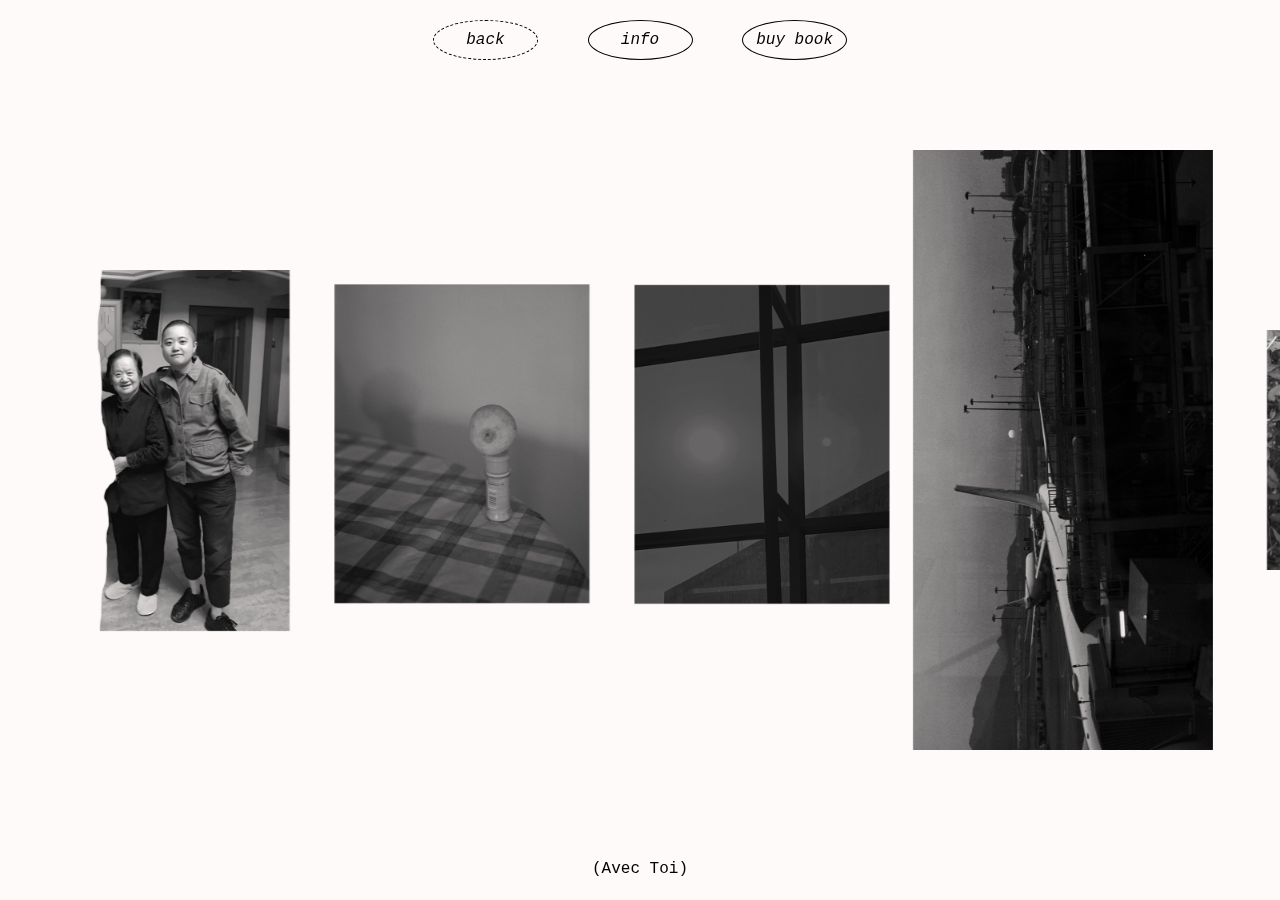
<file: projects/avec_toi.html>
<!DOCTYPE html>
<html>
  <head>
    <title>(Avec Toi)</title>
    <meta name="viewport" content="width=device-width,initial-scale=1.0" />
    <meta charset="utf-8" />
    <link rel="icon" type="image/png" href="icons/avec_toi.png" />
    <link rel="stylesheet" href="../index.css">
    <link rel="stylesheet" href="../project.css">
    <link href="https://fonts.googleapis.com/css?family=Source+Code+Pro" rel="stylesheet">

    <style media="screen">

      body {
        background-color: Snow;
      }

      #gallery {
        margin-left: 0;
        margin-top: calc(50vh - 300px);
      }

      #scrolls img {
        height: 600px;
        mix-blend-mode: multiply;
        margin-left: -9px;
        margin-right: 0px;
      }

    </style>

  </head>

  <body>


    <center class="bottom" id="en">(Avec Toi)</center>

    <center class="top">
      <button id="back">back</button>
      <button id="project-info">info</button>
      <button id="buy-book">buy book</button>
    </center>

    <center class="top">
      <a href="../index.html"><button id="back-blur"></button></a>
      <button id="project-info-blur"></button>
      <button id="buy-book-blur"></button>
    </center>




  <div id="gallery">
    <div id="scrolls">
      <img src="avec_toi/01.jpg"></img>
      <img src="avec_toi/02.jpg"></img>
      <img src="avec_toi/03.jpg"></img>
      <img src="avec_toi/04.jpg"></img>
      <img src="avec_toi/05.jpg"></img>
      <img src="avec_toi/06.jpg"></img>
      <img src="avec_toi/07.jpg"></img>
      <img src="avec_toi/08.jpg"></img>
      <img src="avec_toi/09.jpg"></img>
      <img src="avec_toi/10.jpg"></img>
      <img src="avec_toi/11.jpg"></img>
      <img src="avec_toi/12.jpg"></img>
      <img src="avec_toi/13.jpg"></img>
      <img src="avec_toi/14.jpg"></img>
      <img src="avec_toi/15.jpg"></img>
      <img src="avec_toi/16.jpg"></img>
      <img src="avec_toi/17.jpg"></img>
      <img src="avec_toi/18.jpg"></img>
      <img src="avec_toi/19.jpg"></img>
      <img src="avec_toi/20.jpg"></img>
      <img src="avec_toi/21.jpg"></img>
      <img src="avec_toi/22.jpg"></img>
      <img src="avec_toi/23.jpg"></img>
      <img src="avec_toi/24.jpg"></img>
      <img src="avec_toi/25.jpg"></img>
      <img src="avec_toi/26.jpg"></img>
      <img src="avec_toi/27.jpg"></img>
      <img src="avec_toi/28.jpg"></img>
      <img src="avec_toi/29.jpg"></img>
      <img src="avec_toi/30.jpg"></img>
      <img src="avec_toi/31.jpg"></img>
      <img src="avec_toi/32.jpg"></img>
      <img src="avec_toi/33.jpg"></img>
      <img src="avec_toi/34.jpg"></img>
      <img src="avec_toi/35.jpg"></img>
      <img src="avec_toi/36.jpg"></img>
      <img src="avec_toi/37.jpg"></img>
      <img src="avec_toi/38.jpg"></img>
      <img src="avec_toi/39.jpg"></img>
      <img src="avec_toi/40.jpg"></img>
      <img src="avec_toi/41.jpg"></img>
      <img src="avec_toi/42.jpg"></img>
      <img src="avec_toi/43.jpg"></img>
      <img src="avec_toi/44.jpg"></img>
    </div>
  </div>


    <div id="blur-bg"></div>


    <div id="info-container">
      <div id="info-text">
        <p>
          (Avec Toi) is a 5x10in accordion book, folding in and out of memories, sweet or sour, good or bad, alive or dead. It genuinely provides a resting place for the remaining complicated somehow timeless sentiments to be processed.
        </p>
      </div>
    </div>


    <div id="book-container">

      <div id="bookpic">
        <div class="SlideImg"><img src="avec_toi_book/01.jpg"></div>
        <div class="SlideImg"><img src="avec_toi_book/02.jpg"></div>
        <div class="SlideImg"><img src="avec_toi_book/03.jpg"></div>
        <div class="SlideImg"><img src="avec_toi_book/04.jpg"></div>
        <div class="SlideImg"><img src="avec_toi_book/06.jpg"></div>
        <div class="SlideImg"><img src="avec_toi_book/07.jpg"></div>
        <div class="SlideImg"><img src="avec_toi_book/09.jpg"></div>
        <a id="left">&#10229;</a>
        <a id="right">&#10230;</a>
      </div>

      <ul>
        <li>- text translated by Grace Shuyi Liew</li>
        <li>- artist edition of 7</li>
        <li>- handmade accordion</li>
        <li>- 5x10in</li>
        <li>- available in summer 2019</li>
      </ul>

      <div class="buy">
        <button type="button">buy</button>
      </div>
      <div class="buy">
        <a href="https://www.paypal.com/us/home">
          <button type="button" id="buy-blur"></button>
        </a>
      </div>

    </div>



  <script src="../js/jquery.min.js"></script>
  <script src="../js/project.js"></script>




  </body>
</html>
</file>
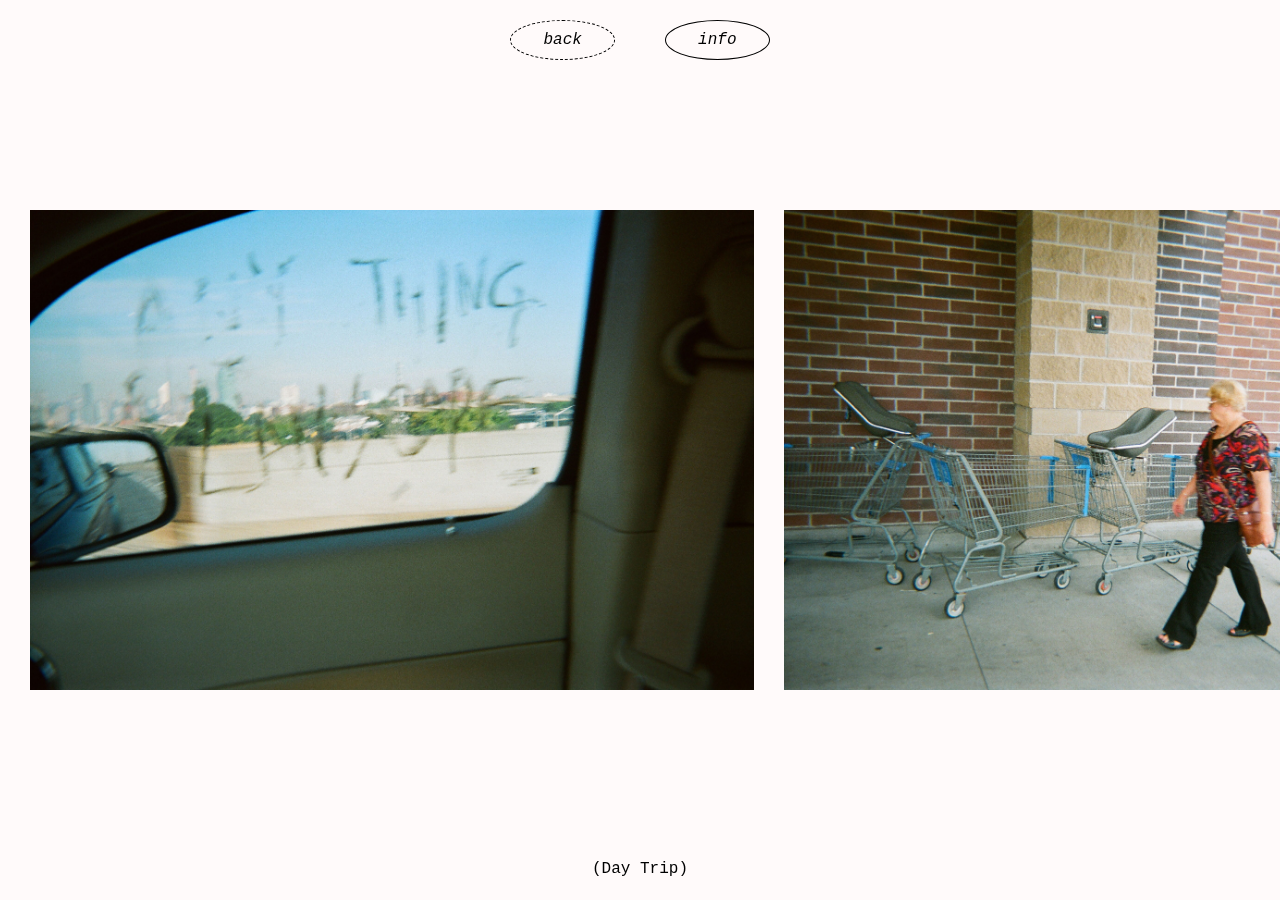
<file: projects/day_trip.html>
<!DOCTYPE html>
<html>
  <head>
    <title>(Day Trip)</title>
    <meta name="viewport" content="width=device-width,initial-scale=1.0" />
    <meta charset="utf-8" />
    <link rel="icon" type="image/png" href="icons/day_trip.png" />
    <link rel="stylesheet" href="../index.css">
    <link rel="stylesheet" href="../project.css">
    <link href="https://fonts.googleapis.com/css?family=Source+Code+Pro" rel="stylesheet">

    <style media="screen">

      body {
        background-color: Snow;
      }

      #gallery {
        margin-top: calc(50vh - 240px);
      }

      #scrolls img {
        height: 480px;
      }


    </style>

  </head>

  <body>


    <center class="bottom" id="en">(Day Trip)</center>

    <center class="top">
      <button id="back">back</button>
      <button id="project-info">info</button>
      <!-- <button id="buy-book">buy book</button> -->
    </center>

    <center class="top">
      <a href="../index.html"><button id="back-blur"></button></a>
      <button id="project-info-blur"></button>
      <!-- <button id="buy-book-blur"></button> -->
    </center>





  <div id="gallery">
    <div id="scrolls">
      <img src="day_trip/01.jpg"></img>
      <img src="day_trip/02.jpg"></img>
      <img src="day_trip/03.jpg"></img>
      <img src="day_trip/04.jpg"></img>
      <img src="day_trip/05.jpg"></img>
      <img src="day_trip/06.jpg"></img>
      <img src="day_trip/07.jpg"></img>
      <img src="day_trip/08.jpg"></img>
      <img src="day_trip/09.jpg"></img>
      <img src="day_trip/10.jpg"></img>
      <img src="day_trip/11.jpg"></img>
      <img src="day_trip/12.jpg"></img>
      <img src="day_trip/13.jpg"></img>
      <img src="day_trip/14.jpg"></img>
      <img src="day_trip/15.jpg"></img>
      <img src="day_trip/16.jpg"></img>
      <img src="day_trip/17.jpg"></img>
      <img src="day_trip/18.jpg"></img>
      <img src="day_trip/19.jpg"></img>
      <img src="day_trip/20.jpg"></img>
    </div>
  </div>


    <div id="blur-bg"></div>


    <div id="info-container">
      <div id="info-text">
        <p>
          The Chinese have a theory that you pass through boredom into fascination and I think it's true. I would never choose a subject for what it means to me or what I think about it. You've just got to choose a subject - and what you feel about it, what it means, begins to unfold if you just plain choose a subject and do it enough. <br>
          - Diane Arbus
        </p>
        <p>
          --------------------
        </p>
        <p>
          One early Saturday morning,
        </p>
        <p>
          I got up, packed up the photo gear, <br>
          lined them up perfectly to the door
          </p>
        <p>
          I went out to park my car in front of the townhouse <br>
          after parking in neural and emergency break
        </p>
        <p>
          I walked to the house door <br>
          “Fxxx, where are my keys!” <br>
          without outsourcing unreachable contact
        </p>
        <p>
          I killed myself.
        </p>
        <p>
          OR
        </p>
        <p>
          for the sake of more torture on me <br>
          I drove to the closest drug store picked up 3 one time use cameras and started the road trip
        </p>
        <p>
          Hardly can I reject the fact that the imagery is cliché, nor its Americana characteristic, however, undoubtedly the nature of a photographer is unfolded here. How much can you do without the staple stool? What does hopeless mean to a lens-based artist?
        </p>
        <p>
          In the end, the desire and believe of picture making will conquer the barrier, and lead you to somewhere you belong.
        </p>
      </div>
    </div>


    <!-- <div id="book-container">

      <div id="bookpic">
      </div>

      <ul>
        <li>Coming Soon</li>
      </ul>

      <div class="buy">
        <button type="button">buy</button>
      </div>
      <div class="buy">
        <a href="https://www.paypal.com/us/home">
          <button type="button" id="buy-blur"></button>
        </a>
      </div>

    </div> -->






  <script src="../js/jquery.min.js"></script>
  <script src="../js/project.js"></script>




  </body>
</html>
</file>
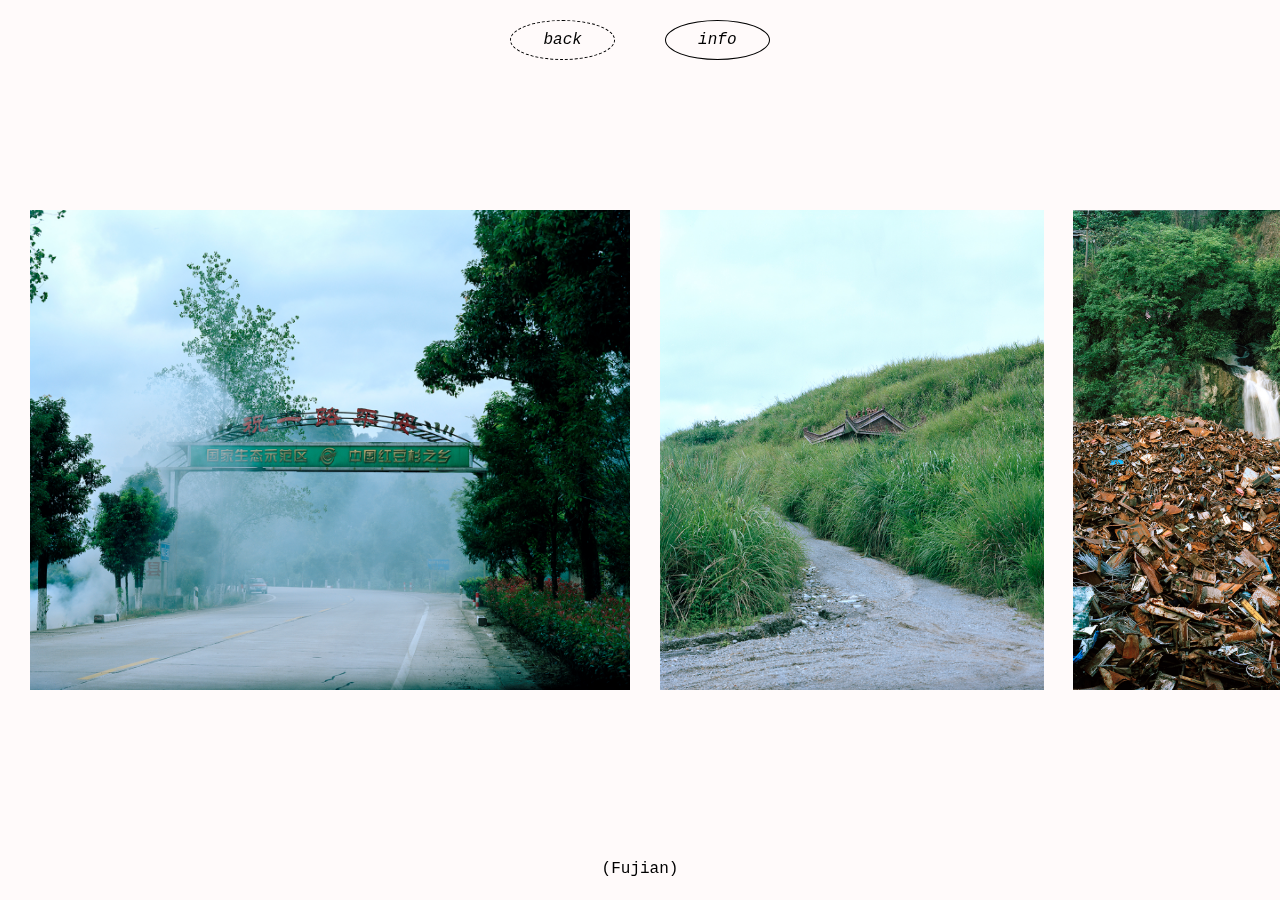
<file: projects/FJ.html>
<!DOCTYPE html>
<html>
  <head>
    <title>(Fujian)</title>
    <meta name="viewport" content="width=device-width,initial-scale=1.0" />
    <meta charset="utf-8" />
    <link rel="icon" type="image/png" href="icons/FJ.png" />
    <link rel="stylesheet" href="../index.css">
    <link rel="stylesheet" href="../project.css">
    <link href="https://fonts.googleapis.com/css?family=Source+Code+Pro" rel="stylesheet">

    <style media="screen">

      body {
        background-color: Snow;
      }

      #gallery {
        margin-top: calc(50vh - 240px);
      }

      #scrolls img {
        height: 480px;
      }


    </style>

  </head>

  <body>


    <center class="bottom">(Fujian)</center>

    <center class="top">
      <button id="back">back</button>
      <button id="project-info">info</button>
      <!-- <button id="buy-book">buy book</button> -->
    </center>

    <center class="top">
      <a href="../index.html"><button id="back-blur"></button></a>
      <button id="project-info-blur"></button>
      <!-- <button id="buy-book-blur"></button> -->
    </center>





  <div id="gallery">
    <div id="scrolls">
      <img src="FJ/01.jpg"></img>
      <img src="FJ/02.jpg"></img>
      <img src="FJ/03.jpg"></img>
      <img src="FJ/04.jpg"></img>
      <img src="FJ/05.jpg"></img>
      <img src="FJ/06.jpg"></img>
      <img src="FJ/07.jpg"></img>
      <img src="FJ/08.jpg"></img>
      <img src="FJ/09.jpg"></img>
      <img src="FJ/10.jpg"></img>
      <img src="FJ/11.jpg"></img>
      <img src="FJ/12.jpg"></img>
      <img src="FJ/13.jpg"></img>
      <img src="FJ/14.jpg"></img>
      <img src="FJ/15.jpg"></img>
      <img src="FJ/16.jpg"></img>
      <img src="FJ/17.jpg"></img>
    </div>
  </div>


    <div id="blur-bg"></div>


    <div id="info-container">
      <div id="info-text">
        <p>
          Statement:
        </p>
      </div>
    </div>


    <!-- <div id="book-container">

      <div id="bookpic">
      </div>

      <ul>
        <li>Coming Soon</li>
      </ul>

      <div class="buy">
        <button type="button">buy</button>
      </div>
      <div class="buy">
        <a href="https://www.paypal.com/us/home">
          <button type="button" id="buy-blur"></button>
        </a>
      </div>

    </div> -->






  <script src="../js/jquery.min.js"></script>
  <script src="../js/project.js"></script>




  </body>
</html>
</file>
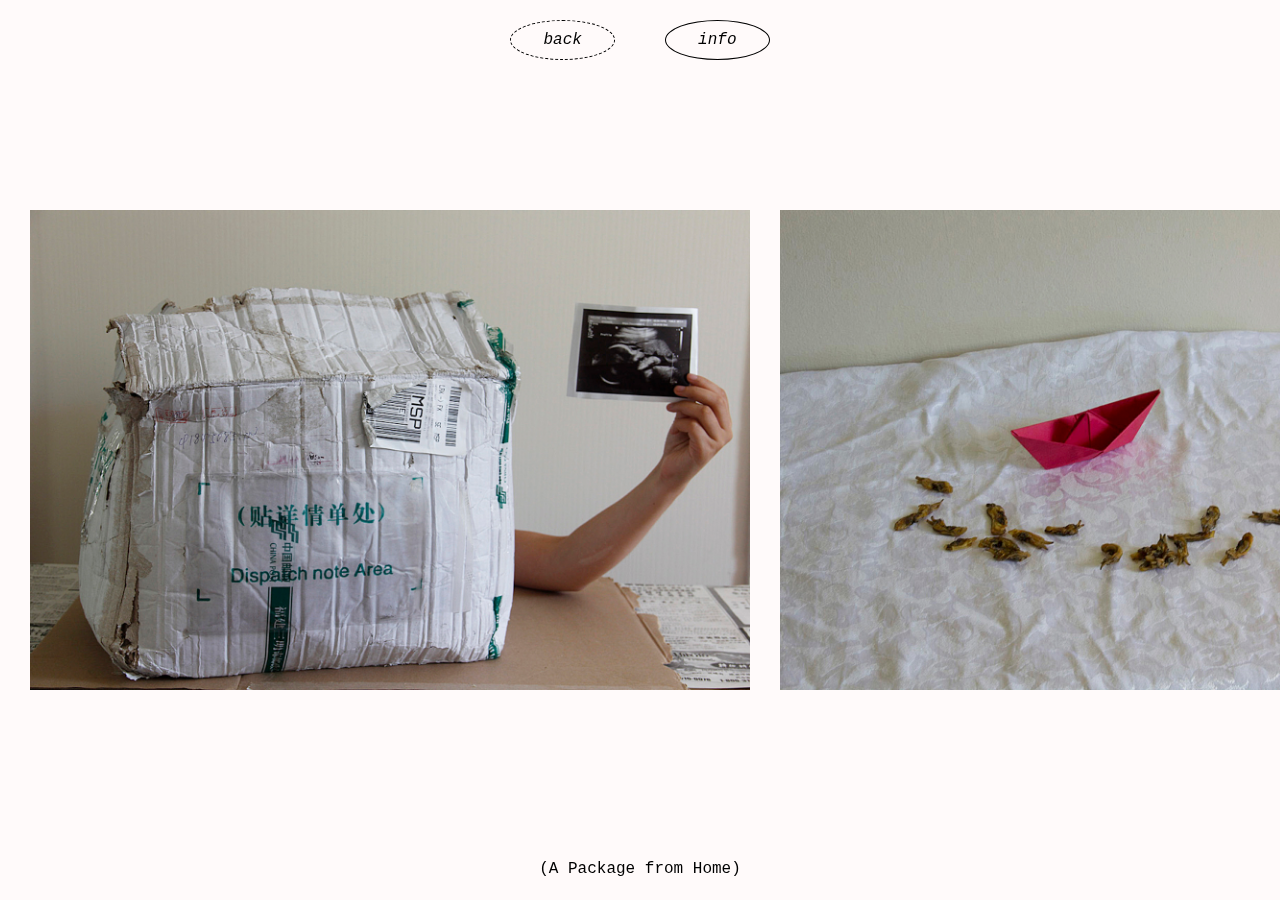
<file: projects/package.html>
<!DOCTYPE html>
<html>
  <head>
    <title>(A Package from Home)</title>
    <meta name="viewport" content="width=device-width,initial-scale=1.0" />
    <meta charset="utf-8" />
    <link rel="icon" type="image/png" href="icons/package.png" />
    <link rel="stylesheet" href="../index.css">
    <link rel="stylesheet" href="../project.css">
    <link href="https://fonts.googleapis.com/css?family=Source+Code+Pro" rel="stylesheet">

    <style media="screen">

      body {
        background-color: Snow;
      }

      #gallery {
        margin-top: calc(50vh - 240px);
      }

      #scrolls img {
        height: 480px;
      }


    </style>

  </head>

  <body>


    <center class="bottom" id="en">(A Package from Home)</center>

    <center class="top">
      <button id="back">back</button>
      <button id="project-info">info</button>
      <!-- <button id="buy-book">buy book</button> -->
    </center>

    <center class="top">
      <a href="../index.html"><button id="back-blur"></button></a>
      <button id="project-info-blur"></button>
      <!-- <button id="buy-book-blur"></button> -->
    </center>





  <div id="gallery">
    <div id="scrolls">
      <img src="package/01.jpg"></img>
      <img src="package/02.jpg"></img>
      <img src="package/03.jpg"></img>
      <img src="package/04.jpg"></img>
      <img src="package/05.jpg"></img>
      <img src="package/06.jpg"></img>
      <img src="package/07.jpg"></img>
    </div>
  </div>


    <div id="blur-bg"></div>


    <div id="info-container">
      <div id="info-text">
        <p>
          Statement:
        </p>
      </div>
    </div>


    <!-- <div id="book-container">

      <div id="bookpic">
      </div>

      <ul>
        <li>Coming Soon</li>
      </ul>

      <div class="buy">
        <button type="button">buy</button>
      </div>
      <div class="buy">
        <a href="https://www.paypal.com/us/home">
          <button type="button" id="buy-blur"></button>
        </a>
      </div>

    </div> -->






  <script src="../js/jquery.min.js"></script>
  <script src="../js/project.js"></script>




  </body>
</html>
</file>
<file: index.css>
body {
  border: 0;
  margin: 0;
  top: 0;
  font-family: monospace;
  font-size: 12pt;
  line-height: 16pt;
}

ul {
  list-style: none;
}

a {
  text-decoration: none;
  color: black;
  cursor: pointer;
}

a:after {
  text-decoration: none;
  color: black;
}

p {
  margin-top: 0px;
}

#chen {
  position: fixed;
  top: 48vh;
  left: 20px;
  display: inline-block;
  z-index: 99;
}

#plus {
  font-size: 15pt;
  position: fixed;
  float: right;
  top: 48vh;
  right: 20px;
  text-align: right;
  display: inline-block;
  cursor: pointer;
  z-index: 99;
}

#menu {
  position: fixed;
  float: right;
  top: 48vh;
  right: 40px;
  margin: 0px;
  text-align: right;
  display: inline-block;
  z-index: 99;
}

#middle {
  font-style: italic;
  position: absolute;
  top: 48vh;
  left: 50vw;
  transform: translate(-50%,0);
  -webkit-transform: translate(-50%,0);
}

button {
  -webkit-appearance: none;
  background-color: rgba(0,0,0,0);
  border: 1px solid rgba(0,0,0,0);
  border-radius: 100%;
  outline: 0;
  text-align: center;
  font-size: 12pt;
  font-family: monospace;
  font-style: italic;
  cursor: pointer;
  display: inline-block;
  margin: 20px;
  width: 105px;
  height: 40px;
}

select {
  -webkit-appearance: none;
  border: 0px;
  padding: 0px;
  background-color: rgba(0,0,0,0);
}





/* -------------------- PROJECTS -------------------- */

#projects {
  position: fixed;
  margin: 0;
}

#projects img {
  max-width: 250px;
  max-height: 250px;
  left: 400px;
  transition: linear all .5s;
  -webkit-filter: blur(40px);
  float: left;
  opacity: 1;
}

#paris {
  left: 22vw;
  top: 15vh;
  position: absolute;
}

#avec_toi {
  left: 6vw;
  top: 72vh;
  position: absolute;
}

#day_trip {
  left: 56vw;
  top: 24vh;
  position: absolute;
}

#FJ {
  left: 36vw;
  top: 60vh;
  position: absolute;
}

#package {
  left: 65vw;
  top: 8vh;
  position: absolute;
}

#renjia {
  left: 80vw;
  top: 50vh;
  position: absolute;
}

li .title {
  font-style: italic;
  position: absolute;
  top: 50%;
  left: 50%;
  transform: translate(-50%,-50%);
  -webkit-transform: translate(-50%,-50%);
  opacity: 0;
  transition: linear all .5s;
  pointer-events: none;
}

.title.show {
  opacity: 1;
}

#paris #c1 {
  border: 1px solid black;
  height: 250px;
  width: 100px;
}

#avec_toi #c2 {
  border: 1px dashed black;
  height: 150px;
  width: 220px;
}

#day_trip #c3 {
  border: 1px solid black;
  height: 250px;
  width: 200px;
}

#FJ #c4 {
  border: 1px solid black;
  height: 120px;
  width: 340px;
}

#package #c5 {
  border: 1px solid black;
  height: 200px;
  width: 220px;
}

#renjia #c6 {
  border: 1px dashed black;
  height: 120px;
  width: 150px;
}

#c1,#c2,#c3,#c4,#c5,#c6 {
  border-radius: 50%;
  position: absolute;
  top: 50%;
  left: 50%;
  transform: translate(-50%,-50%) rotate(30deg);
  -webkit-transform: translate(-50%,-50%) rotate(30deg);
  opacity: 0;
  transition: linear all .5s;
  pointer-events: none;
}

#c1:hover,#c2:hover,#c3:hover,#c4:hover,#c5:hover,#c6:hover {
  -webkit-filter:blur(40px);
}

#m2:hover,#m3:hover,#m4:hover,#m5:hover,#m6:hover {
  text-decoration: line-through;
}






/* -------------------- SUBSCRIBE -------------------- */

#subscribe-container {
  position: fixed;
  width: 400px;
  height: 280px;
  background-color: snow;
  float: left;
  left: calc(50vw - 200px);
  top: calc(50vh - 140px);
  filter: drop-shadow(0px 0px 8px rgba(255, 255, 255, 1));
  display: none;
}

.submit {
  position: absolute;
  float: right;
  right: 10px;
  bottom: 10px;
}

#subscribe-container p {
  padding: 30px;
  padding-bottom: 0px;
  margin: 0px;
  width: 340px;
}

#subscribe-container input {
  width: 250px;
  outline: 0px;
  background-color: rgba(0, 0, 0, 0);
  border: 1px solid black;
  color: black;
  font-size: 12pt;
  font-family: monospace;
  padding: 5px;
}

::placeholder {
  color: grey;
  opacity: 1;
}




/* -------------------- ABOUT -------------------- */

#m1,#m2,#m3,#m4,#m5,#m6 {
  cursor: pointer;
}

#about-en {
  position: fixed;
  padding: 20px;
  display: block;
  z-index: 99;
  display: none;
}

#about-ch {
  position: fixed;
  padding: 20px;
  margin-top: 100vh;
  display: block;
  z-index: 99;
  transform: translate(0,-100%);
  -webkit-transform: translate(0,-100%);
  display: none;
}

#blur-bg {
  height: 100%;
  width:100%;
  position: fixed;
  margin: 0px;
  padding: 0px;
  border: 0px;
  display: none;
  /* background-color: pink; */
}

.blur {
  -webkit-filter: blur(40px);
}


.about-buttons {
  position: fixed;
  top: 50vh;
  left: 50vw;
  transform: translate(-50%,-50%);
  -webkit-transform: translate(-50%,-50%);
  display: none;
  z-index: 99;
}

#close-blur {
  transition: linear all .5s;
  border: 1px dashed black;
}

#email-blur,#submit-blur {
  transition: linear all .5s;
  border: 1px solid black;
}

#close-blur:hover,
#email-blur:hover,
#submit-blur:hover {
  -webkit-filter: blur(40px);
}
</file>
<file: project.css>
ul {
  list-style: none;
  margin-top: 0px;
}

a {
  text-decoration: none;
  color: black;
  cursor: pointer;
}

a:after {
  text-decoration: none;
  color: black;
}

p {
  margin-top: 0px;
}

::-webkit-scrollbar {
  display: none;
}

#gallery {
  padding: 0;
  background-color: Snow;
  transition: linear all .5s;
  position: absolute;
  float: left;
}

#scrolls {
  overflow-x: scroll;
  overflow-y: hidden;
  white-space:nowrap;
  margin-left: 20px;
  margin-right: 20px;
}

#scrolls img {
  display: inline-block;
  margin-left: 10px;
  margin-right: 10px;
}

.bottom {
  position: fixed;
  float: left;
  bottom: 20px;
  text-align: center;
  width: 100%;
  cursor: default;
}

.top {
  position: fixed;
  float: left;
  top: 0px;
  text-align: center;
  width: 100%;
  cursor: pointer;
}

#ch {
  display: none;
}

#book-container,
#info-container {
  position: fixed;
  width: 600px;
  height: 640px;
  background-color: Khaki;
  float: left;
  left: calc(50vw - 300px);
  top: calc(50vh - 320px);
  filter: drop-shadow(0px 0px 8px rgba(255, 255, 255, 1));
  display: none;
}

#book-container #bookpic {
  width: 540px;
  height: 360px;
  margin: 30px;
  margin-bottom: 0px;
}

.SlideImg {
  display: none;
  position: absolute;
}

#book-container img {
  max-width: 540px;
  max-height: 360px;
  position: absolute;
  float: left;
  left: 270px;
  transform: translate(-50%,0);
  -webkit-transform: translate(-50%,0);
}

#bookpic #left {
  width: 260px;
  height: 360px;
  position: absolute;
  float: left;
  padding-left:10px;
  text-align: left;
  line-height: 360px;
}

#bookpic #right {
  width: 260px;
  height: 360px;
  position: absolute;
  float: left;
  left: 300px;
  padding-right: 10px;
  text-align: right;
  line-height: 360px;
}

#book-container ul {
  display: block;
  margin-top: 30px;
  margin-left: 30px;
  padding: 0;
}

#book-container .buy {
  position: absolute;
  float: right;
  right: 10px;
  bottom: 10px;
}

#info-text {
  overflow: scroll;
  position: absolute;
  width: 540px;
  height: 580px;
  padding: 30px;
}

#project-info-blur,#buy-book-blur,#buy-blur {
  transition: linear all .5s;
  border: 1px solid black;
}

#back-blur {
  transition: linear all .5s;
  border: 1px dashed black;
}

#project-info-blur:hover,
#buy-book-blur:hover,
#buy-blur:hover,
#back-blur:hover {
  -webkit-filter: blur(40px);
}
</file>
